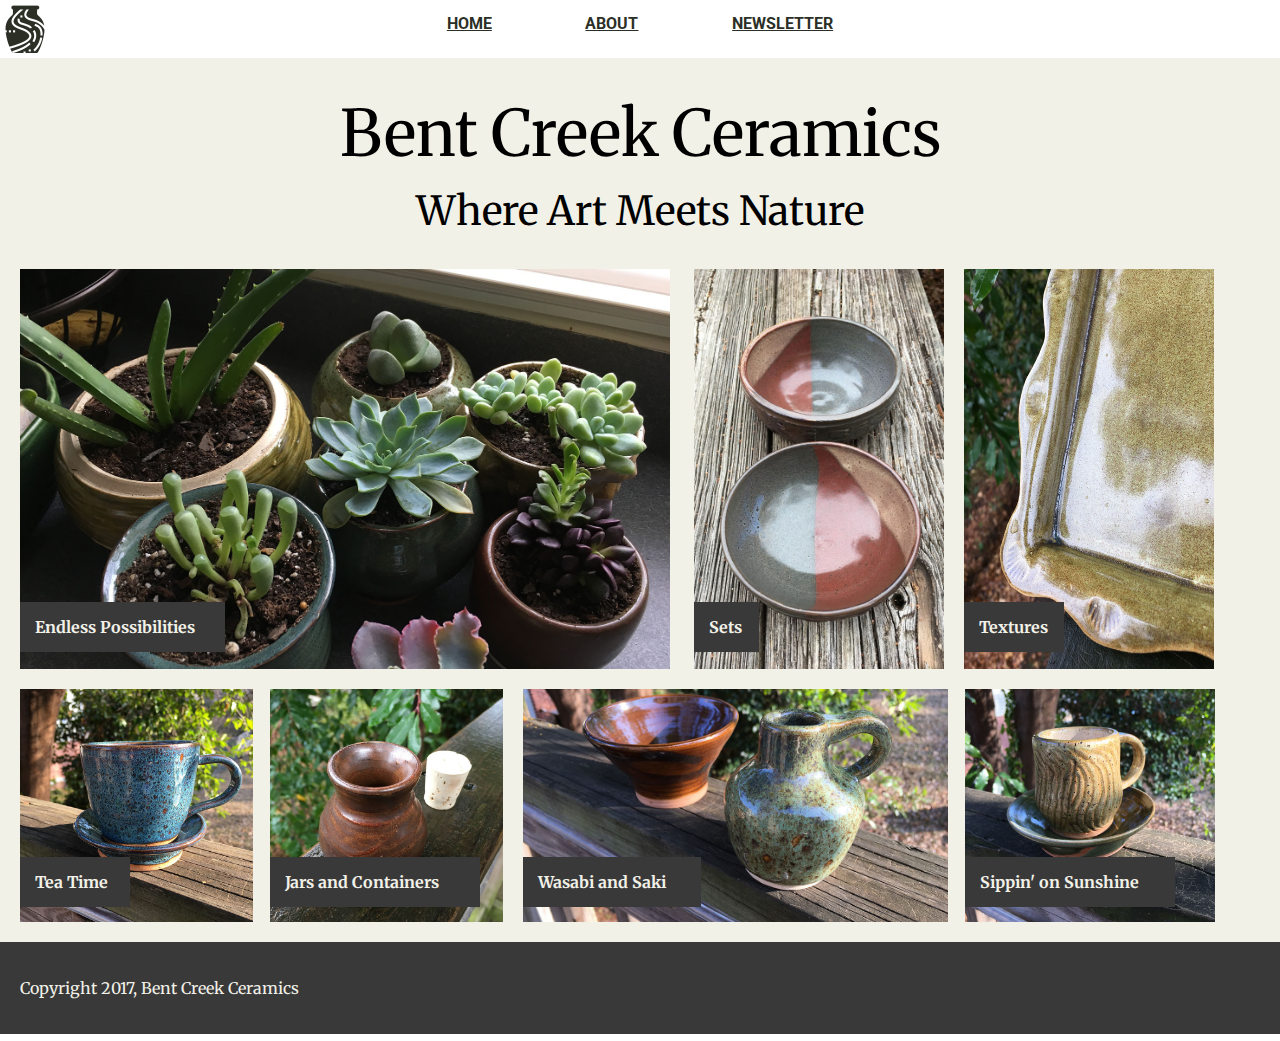
<file: index.html>
<!DOCTYPE html>
<html>
    <head>
        <title>Bent Creek Ceramics</title>
        <link rel="stylesheet" type="text/css" href="styles.css"/>
        <link href="https://fonts.googleapis.com/css?family=Merriweather:300,300i,400,400i,700|Roboto:300,300i,400,400i" rel="stylesheet">
    </head>
    <body>
        <nav class="nav-main">
            <div class="nav-titles">
                <h4><a href="./index.html">HOME</a></h4>
                <h4><a href="./about/index.html">ABOUT</a></h4>
                <h4><a href="./newsletter/index.html">NEWSLETTER</a></h4>
            </div>
            <div class="bent-creek-logo">
                <img id="logo-main" src="./images/bent-creek-logo.png">
            </div>
        </nav>
        <main>
            <h1>Bent Creek Ceramics</h1>
            <h2>Where Art Meets Nature</h2>
            <div class="main-images">
                <img id="first-image" src="./images/product-1.jpg">
                <img id="second-image" src= "./images/product-2.jpg">
                <img id="third-image" src= "./images/product-3.jpg">
                <img id="fourth-image" src= "./images/product-4.jpg">
                <img id="fifth-image" src= "./images/product-5.jpg">
                <img id="sixth-image" src="./images/product-6.jpg">
                <img id="seventh-image" src="images/product-7.jpg">
            </div>
           <div class="picture-text">
                <h5 id="endless-possibilities"><span>Endless Possibilities</span></h5>
                <h5 id="sets"><span>Sets</span></h5>
                <h5 id="textures"><span>Textures</span></h5>
                <h5 id="tea-time"><span>Tea Time</span></h5>
                <h5 id="jars-and-containers"><span>Jars and Containers</span></h5>
                <h5 id="wasabi-and-saki"></span>Wasabi and Saki</span></h5>
                <h5 id="sippin-on-sunshine"></span>Sippin' on Sunshine</span></h5>
            </div>
            <footer class="main-footer">
                <p>Copyright 2017, Bent Creek Ceramics</p>
            </footer>
        </main>
    </body>
</html>
</file>
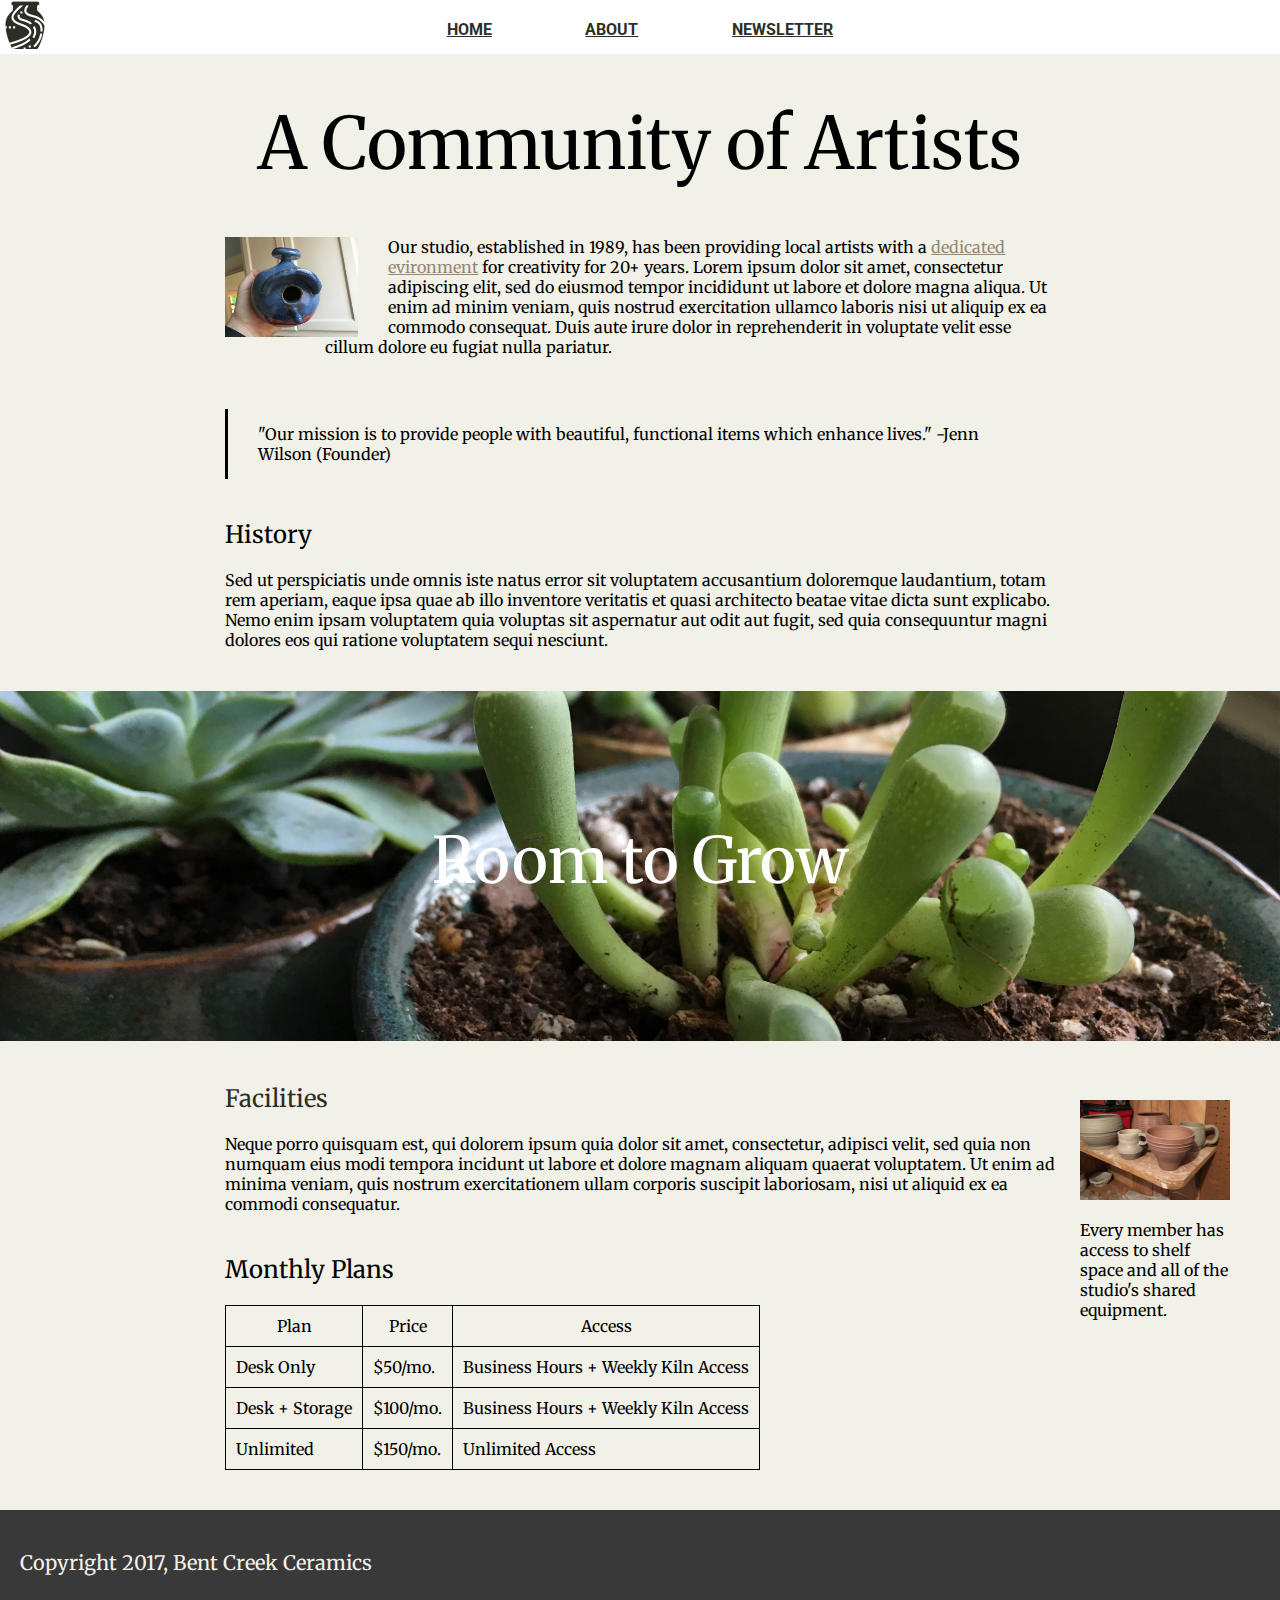
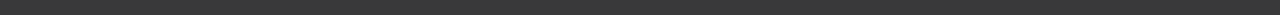
<file: about/index.html>
<!DOCTYPE html>
<html>
    <head>
        <title>Bent Creek Ceramics - About</title>
        <link rel="stylesheet" type="text/css" href="aboutstyles.css"/>
        <link href="https://fonts.googleapis.com/css?family=Merriweather:300,300i,400,400i,700|Roboto:300,300i,400,400i" rel="stylesheet">
    </head>
    <body>
         <nav class="nav-main">
            <div class="nav-titles">
                <h4><a href="../index.html">HOME</a></h4>
                <h4><a href="./index.html">ABOUT</a></h4>
                <h4><a href="../newsletter/index.html">NEWSLETTER</a></h4>
            </div>
            <div class="bent-creek-logo">
                <img id="logo-main" src="../images/bent-creek-logo.png">
            </div>
        </nav>
        <main>
            <header>
                <h1>A Community of Artists</h1>
            </header>
            <div class="about-section">
                <img id="birdhouse" src="../images/birdhouse.jpg">
                <p class="about-text">Our studio, established in 1989, has been providing local artists with a <a href="#Facilities">dedicated evironment</a> for creativity for 20+ years. Lorem ipsum dolor sit amet, consectetur adipiscing elit, sed do eiusmod tempor incididunt ut labore et dolore magna aliqua. Ut enim ad minim veniam, quis nostrud exercitation ullamco laboris nisi ut aliquip ex ea commodo consequat. Duis aute irure dolor in reprehenderit in voluptate velit esse cillum dolore eu fugiat nulla pariatur.</p>
                <br>
                <blockquote>"Our mission is to provide people with beautiful, functional items which enhance lives."
                -Jenn Wilson (Founder)</blockquote>
            </div>
            <div class="history">
                <h2>History</h2>
                <p id="history-text">Sed ut perspiciatis unde omnis iste natus error sit voluptatem accusantium doloremque laudantium, totam rem aperiam, eaque ipsa quae ab illo inventore veritatis et quasi architecto beatae vitae dicta sunt explicabo. Nemo enim ipsam voluptatem quia voluptas sit aspernatur aut odit aut fugit, sed quia consequuntur magni dolores eos qui ratione voluptatem sequi nesciunt.</p>
            </div>
            <div class="room-to-grow">
                <img id="room-to-grow-img" src="../images/background-3.jpg">
                <h1 id="room-to-grow-txt">Room to Grow</h1>
            </div>
            <br><br> <br> <br><br>
            <div class="facilities">
                <h2><a name="Facilities">Facilities</a></h2>
                <p class="facilities-txt">Neque porro quisquam est, qui dolorem ipsum quia dolor sit amet, consectetur, adipisci velit, sed quia non numquam eius modi tempora incidunt ut labore et dolore magnam aliquam quaerat voluptatem. Ut enim ad minima veniam, quis nostrum exercitationem ullam corporis suscipit laboriosam, nisi ut aliquid ex ea commodi consequatur.</p>
                <div class="aside">
                    <img id="facilities-img" src="../images/background-1.jpg">
                    <p>Every member has access to shelf space and all of the studio's shared equipment.</p>
                </div>
                <div class="monthly-plans">
                    <h2>Monthly Plans</h2>
                    <table>
                        <tr class="row1">
                            <td>Plan</td>
                            <td>Price</td>
                            <td>Access</td>
                        </tr>
                        <tr class="row2">
                            <td>Desk Only</td>
                            <td>$50/mo.</td>
                            <td>Business Hours + Weekly Kiln Access</td> 
                        </tr>
                        <tr class="row3">
                            <td>Desk + Storage</td>
                            <td>$100/mo.</td>
                            <td>Business Hours + Weekly Kiln Access</td> 
                        </tr>
                        <tr class="row4">
                            <td>Unlimited</td>
                            <td>$150/mo.</td>
                            <td>Unlimited Access</td> 
                        </tr>
                    </table>
                </div>
            </div>
            <footer class="main-footer">
                <p>Copyright 2017, Bent Creek Ceramics</p>
            </footer>
        </main>
    </body>
</html>
</file>
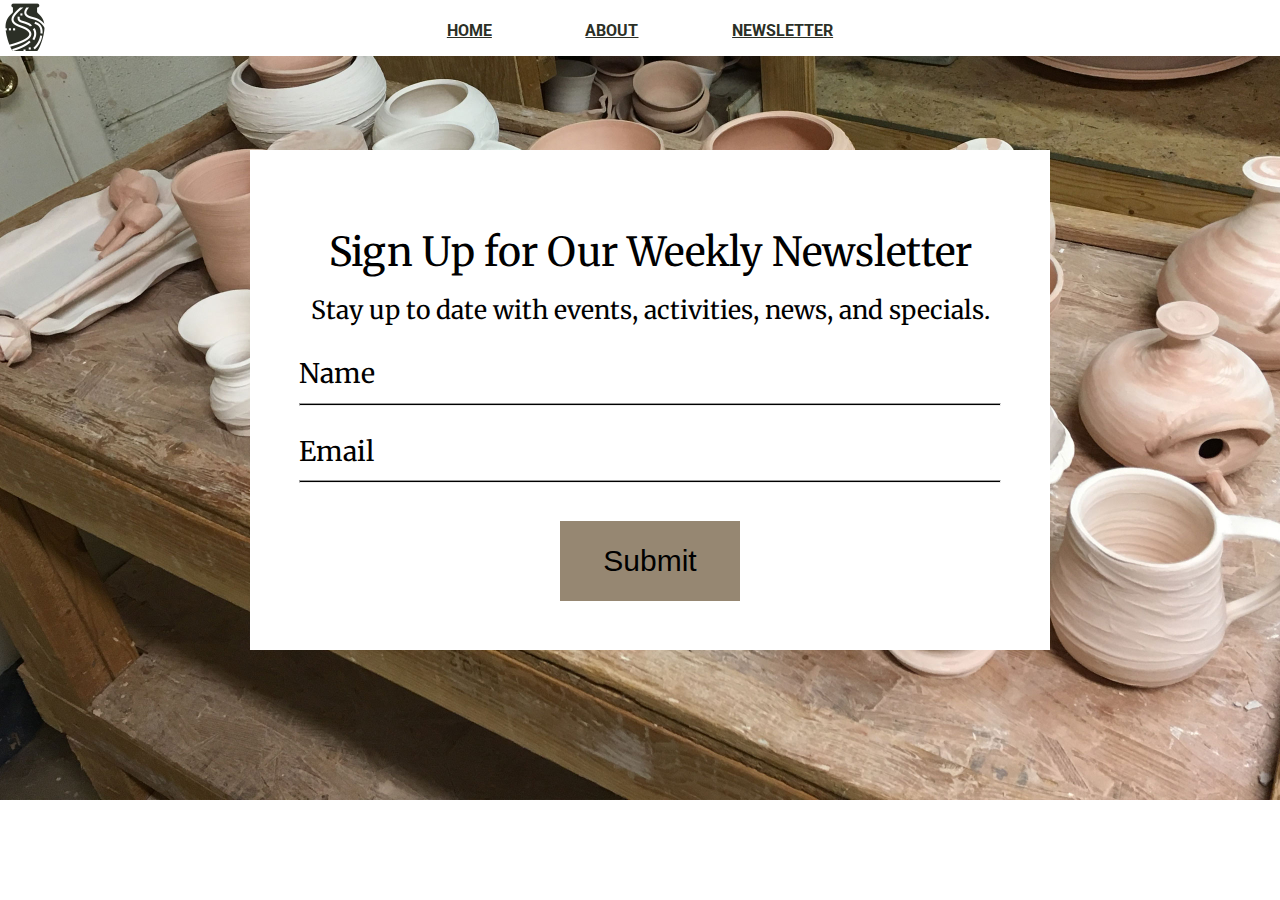
<file: newsletter/index.html>
<!DOCTYPE html>
<html>
    <head>
        <title>Bent Creek Ceramics - Newsletter</title>
        <link rel="stylesheet" type="text/css" href="newsletterstyles.css"/>
        <link href="https://fonts.googleapis.com/css?family=Merriweather:300,300i,400,400i,700|Roboto:300,300i,400,400i" rel="stylesheet">
    </head>
    <body>
        <div class="background-image">
        <nav class="nav-main">
            <div class="nav-titles">
                <h4><a href="../index.html">HOME</a></h4>
                <h4><a href="../about/index.html">ABOUT</a></h4>
                <h4><a href="./index.html">NEWSLETTER</a></h4>
            </div>
            <div class="bent-creek-logo">
                <img id="logo-main" src="../images/bent-creek-logo.png">
            </div>
        </nav>
        <main>
            <h1>Sign Up for Our Weekly Newsletter</h1>
            <h3>Stay up to date with events, activities, news, and specials.</h3>
            <form id="form">
                <fieldset>
                    <label for="name">Name</label>
                    <input type="text" name="name" id="name" value="">
                    <hr size="3">
                    <br>
                    <label for="email">Email</label>
                    <input type="email" name="email" id="email" value="">
                    <hr size="3">
                    <div class="submit-button">
                        <input type="submit" id="submit" value="Submit">
                    </div>
                </fieldset>
            </form>
        </main>
        </div>
    </body>
</html>
</file>
<file: styles.css>
body {
    width: 1280px;
    margin: 0px;
    font-family: "Merriweather", serif;
}

.nav-main {
    position: fixed;
    width: 1280px;
    background-color: white;
    font-family: "Roboto", sans-serif;
}

.nav-titles {
    display: flex;
    justify-content: space-around;
    margin-left: 400px;
    margin-right: 400px;
}

a {
    color:#2B2F26
}

a:hover {
    color:#CD5D67
}

a:active {
    color: #968772;
}

.bent-creek-logo {
    margin-top: -60px;
}

main {
    background-color: #F2F1E8;
    margin-top: -50px;
    height: 950px;
}
h1 {
    font-size: 400%;
    text-align: center;
    padding-top: 100px;
    font-weight: normal;
}

h2 {
    font-size: 250%;
    text-align: center;
    font-weight: normal;
    margin-top: -30px;
}

.main-images {
    display: flex;
    flex-wrap: wrap;
}

#first-image {
    height: 400px;
    width: 650px;
    margin-left: 20px;
    margin-right: 4px;
    object-fit: cover;
}

#second-image {
    height: 400px;
    width: 250px;
    margin-left: 20px;
    margin-right: 20px;
}

#third-image {
    height: 400px;
    width: 250px;
}

#fourth-image {
    height: 233px;
    width: 233px;
    margin: 20px 17px 20px 20px;
    object-fit: cover;
}

#fifth-image {
    height: 233px;
    width: 233px;
    margin-top: 20px;
    object-fit: cover;
}

#sixth-image {
    height: 233px;
    width: 425px;
    margin: 20px 17px 20px 20px;
    object-fit: cover;

}

#seventh-image {
    height: 233px;
    width:250px;
    margin-top: 20px;
    object-fit: cover;
}

#logo-main {
    width: 50px;
    padding-top: 10px;
}

.picture-text {
    position: relative;
}

#endless-possibilities {
    margin-top: -340px;
    margin-left: 20px;
    color: #F2F1E8;
    font-size: 16px;
    width: 175px;
    background-color: #39393a;
    position: absolute;
    padding: 15px;
}

#sets {
    margin-top: -340px;
    margin-left: 694px;
    color: #F2F1E8;
    font-size: 16px;
    width: 35px;
    background-color: #39393a;
    position: absolute;
    padding: 15px;
}

#textures {
    margin-top: -340px;
    margin-left: 964px;
    color: #F2F1E8;
    font-size: 16px;
    width: 70px;
    background-color: #39393a;
    position: absolute;
    padding: 15px;
}

#tea-time {
    margin-top: -85px;
    margin-left: 20px;
    color: #F2F1E8;
    font-size: 16px;
    width: 80px;
    background-color: #39393a;
    position: absolute;
    padding: 15px;
}

#jars-and-containers {
    margin-top: -85px;
    margin-left: 270px;
    color: #F2F1E8;
    font-size: 16px;
    width: 180px;
    background-color: #39393a;
    position: absolute;
    padding: 15px;
}

#wasabi-and-saki {
    margin-top: -85px;
    margin-left: 523px;
    color: #F2F1E8;
    font-size: 16px;
    width: 148px;
    background-color: #39393a;
    position: absolute;
    padding: 15px;
}

#sippin-on-sunshine {
    margin-top: -85px;
    margin-left: 965px;
    color: #F2F1E8;
    font-size: 16px;
    width: 180px;
    background-color: #39393a;
    position: absolute;
    padding: 15px;
}

.main-footer {
    background-color: #39393a;
    color: #F2F1E8;
    font-size: 16px;
    padding: 20px;
}
</file>
<file: about/aboutstyles.css>
body {
    width: 1280px;
    margin: 0px;
    font-family: "Merriweather", serif;
}

.nav-main {
    position: fixed;
    width: 1280px;
    background-color: white;
    font-family: "Roboto", sans-serif;
}

.nav-titles {
    display: flex;
    justify-content: space-around;
    margin-left: 400px;
    margin-right: 400px;
}

a {
    color:#2B2F26
}

a:hover {
    color:#CD5D67
}

a:active {
    color: #968772;
}

.bent-creek-logo {
    margin-top: -60px;
}

#logo-main {
    width: 50px;
}

main {
    background-color: #F2F1E8;
    margin-top: -50px;
    height: 1600px;
}

h1 {
    text-align: center;
    font-size: 450%;
    padding-top: 100px;
    font-weight: normal;
}

.about-section {
    margin-left: 225px;
    margin-right: 225px;
}

.about-section a {
    color: #968772;
}

.about-section a:hover {
    color: #967343;
}

#birdhouse {
    height: 100px;
    float: left;
    margin-right: 30px;
}

.about-text {
    margin-left: 100px;
}

blockquote {
    border-left: solid;
    padding: 15px 30px;
    margin-left: 0px;
}

h2 {
    font-weight: normal;
    margin-left: 225px;
    margin-top: 40px;
    font-weight: normal;
}

#history-text {
    margin-left: 225px;
    margin-right: 225px;
}

#room-to-grow-img {
    width: 1280px;
    height: 350px;
    object-fit: cover;
    margin-top: 25px;
}

#room-to-grow-txt {
    font-size: 400%;
    color: white;
    text-align: center;
    margin-top: -325px;
}

.facilities-txt {
    margin-left: 225px;
    margin-right: 225px;
}

#facilities-img {
    height: 100px;
    width: 150px;
}

.aside {
    float: right;
    width: 150px;
    margin: -130px 50px 0px 0px;
}

table {
    margin-left: 225px;
    margin-right: 225px;
    margin-bottom: 40px;
    border: 1px solid black;
    border-collapse: collapse;
    position: relative;
}

td {
    border: 1px solid black;
    padding: 10px;
}

.row1 {
    text-align: center;
}

.main-footer {
    background-color: #39393a;
    color: #F2F1E8;
    font-size: 20px;
    padding: 20px;
}
</file>
<file: newsletter/newsletterstyles.css>
html {
    margin: 0px;
}

body {
    width: 1280px;
    margin: 0px;
    font-family: "Merriweather", serif;
}

.background-image {
    background-image: url("../images/background-2.jpg");
    background-size: cover;
    background-position: center;
    height: 800px;
    position: relative;
}

.nav-main {
    position: fixed;
    width: 1280px;
    background-color: white;
    font-family: "Roboto", sans-serif;
}

.nav-titles {
    display: flex;
    justify-content: space-around;
    margin-left: 400px;
    margin-right: 400px;
}

a {
    color:#2B2F26
}

a:hover {
    color:#CD5D67
}

a:active {
    color: #968772;
}

.bent-creek-logo {
    margin-top: -60px;
}

#logo-main {
    width: 50px;
}

main {
    height: 500px;
    top: 150px;
    position: absolute;
    background-color: white;
    margin-left: 250px;
    width: 800px;
    display: flex;
    flex-direction: column;
    align-content: center;
    align-items: center;
}

h1 {
    padding-top: 50px;
    text-align: center;
    font-weight: normal;
    font-size: 40px;
}

h3 {
    margin-top: -10px;
    text-align: center;
    font-weight: normal;
    font-size: 25px;
}

fieldset {
    border: none;
}

#name {
    border: none;
}

#email {
    border: none;
}

.submit-button {
    text-align: center;
    height: 50px;
    border: none;
}

#submit {
    font-size: 30px;
    height: 80px;
    width: 180px;
    border: none;
    background-color: #968772;
    margin-top: 30px;
}

#submit:hover {
    background-color: #967343;
}

label {
    font-size: 27px;
}

hr {
    background-color: black;
    width: 700px;
}

#name {
    height: 30px;
    width: 600px;
}

#email {
    height: 30px;
    width: 600px;
}
</file>
